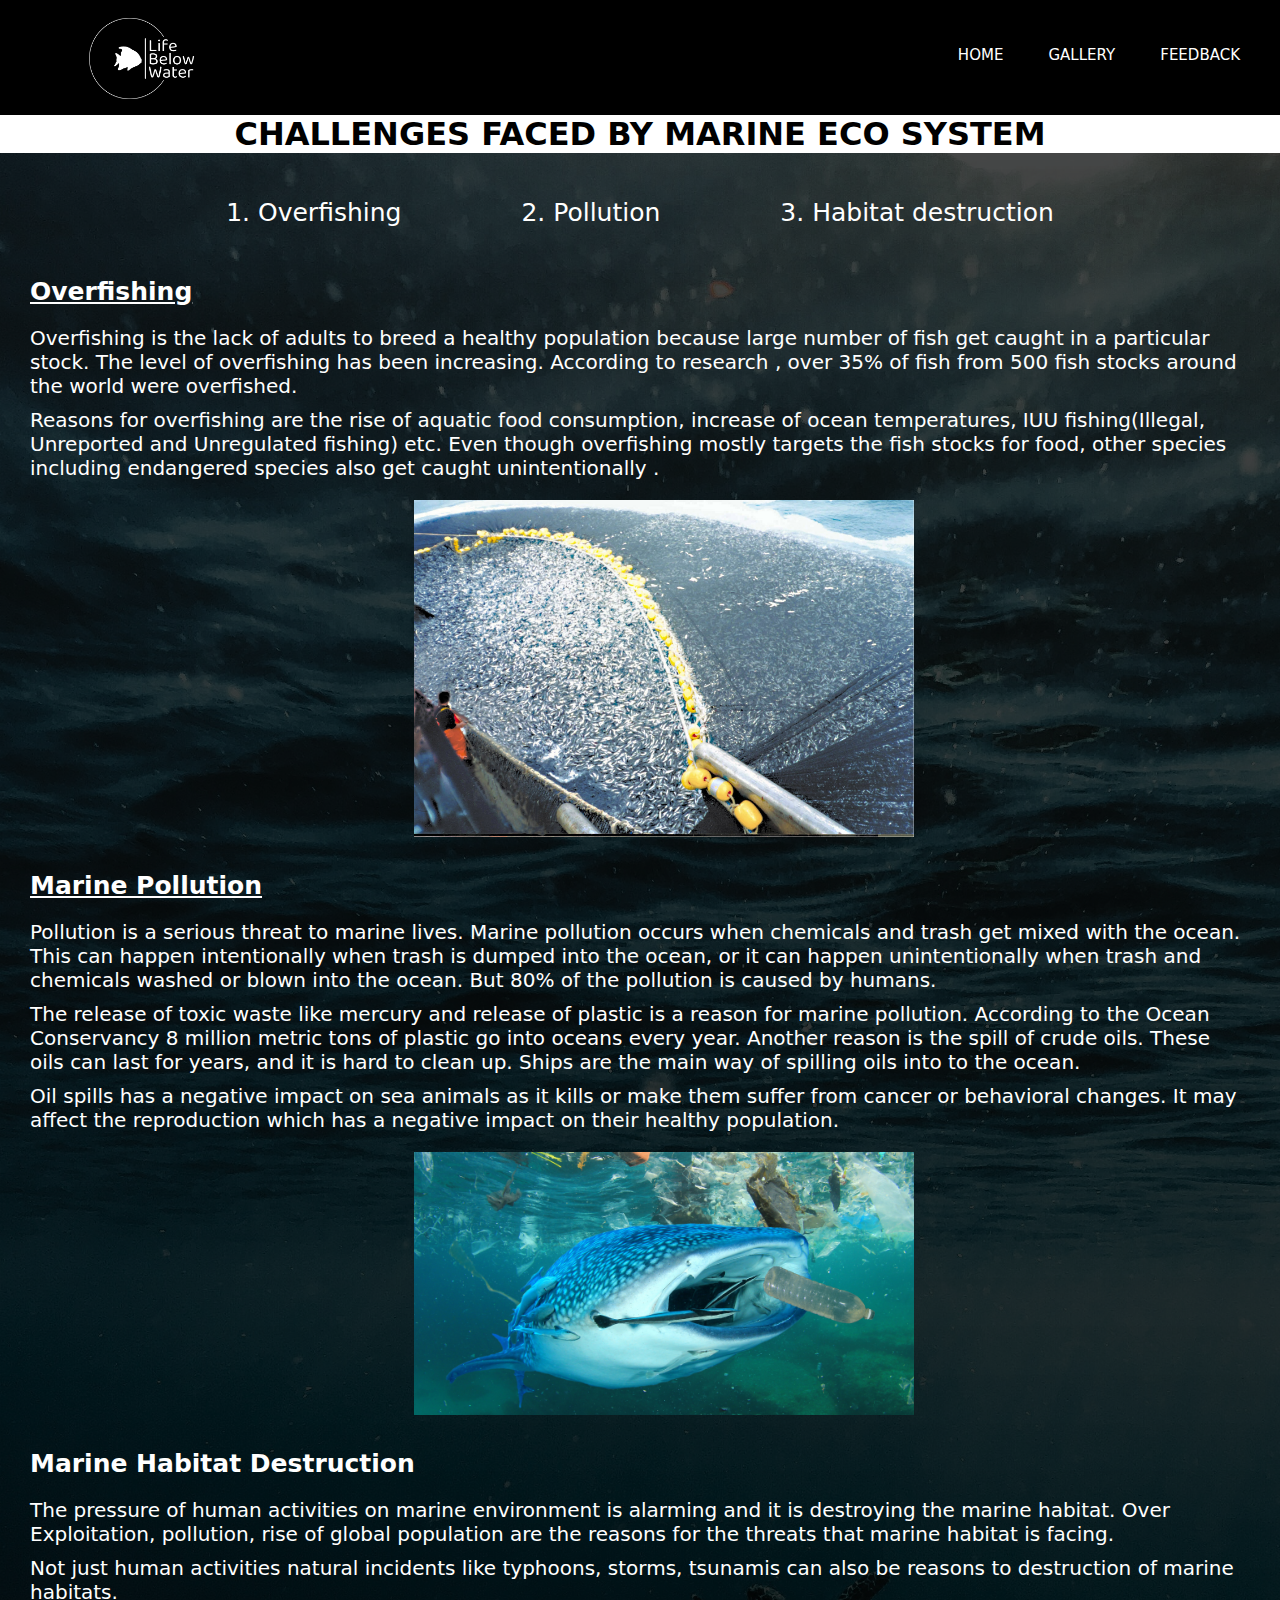
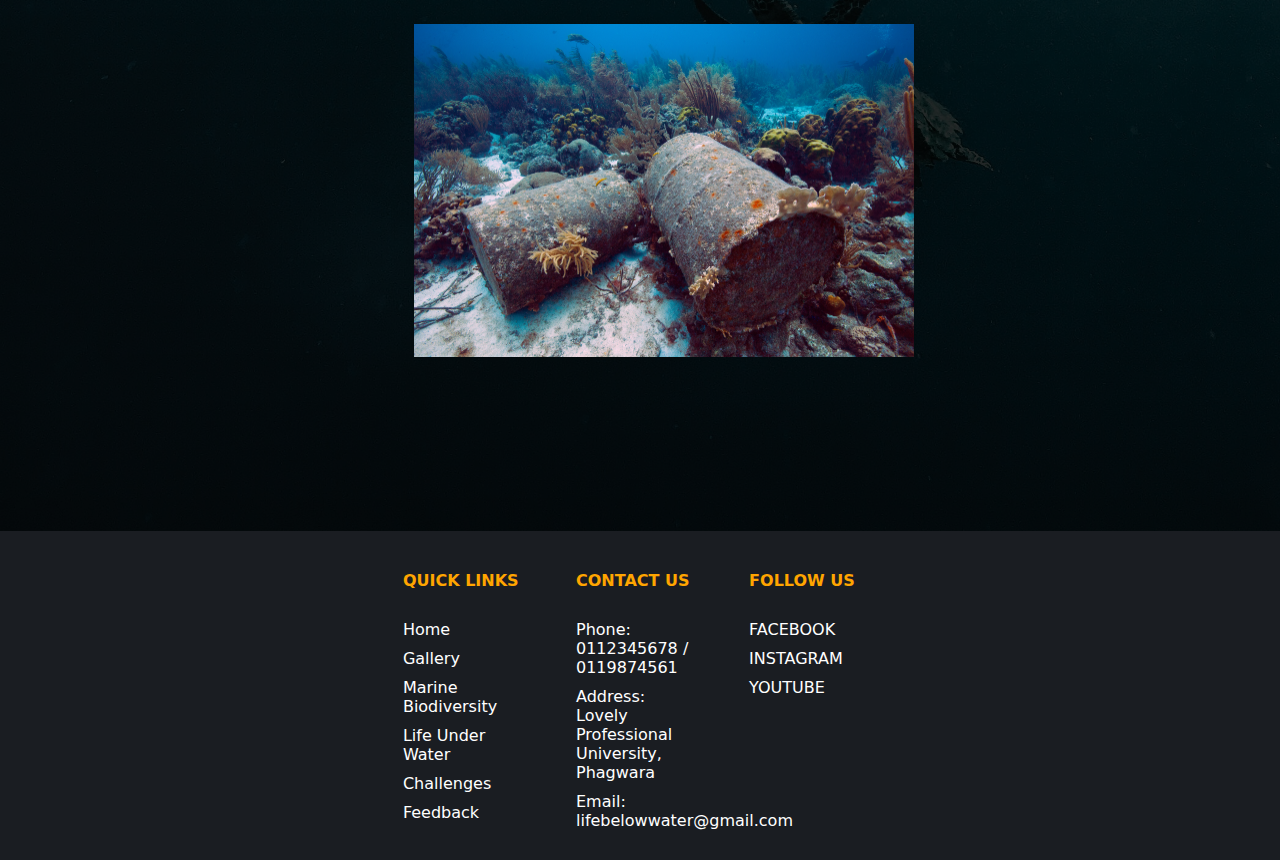
<file: challanges.html>
<!DOCTYPE html>
<html lang="en">
<head>
    <meta charset="UTF-8">
    <meta name="viewport" content="width=device-width, initial-scale=1.0">
    <title>Challenges Faced by marine eco system</title>

    <link rel="stylesheet"  href="index.css">
    
    <style>

        body{
            background-image: linear-gradient(rgba(0,0,0,0.7),rgba(0,0,0,0.9)), url(content3BG.jpg);
            background-position: center;
            background-size: cover;
        }

        h1{
            text-align: center;
            background-color: white;
            color: black;
            margin-bottom: 15px;
        }
        
        .topics{
            display: flex;
            justify-content: center;
             padding: 20px;
        }

        .topics ol {
            display: flex;
            list-style: none;
            margin: 0;
            padding: 0;
            
        }

        .topics ol li{
            font-size: 25px;
            color: #fff;
            text-align: center;
            display: inline-block;
            margin: 0 50px;
            padding: 10px;
             ;

        }

        .subtopic h3{
            text-align: left;
            margin: 20px 30px;
            color: #fff;
            font-size: 25px;
        }

        .subtopic p{
            text-align: left;
            margin: 10px 30px;
            color: #fff;
            font-size: 20px;
        }

        img{
            width: 50%;
            max-width: 500px;
            height: auto;
            margin: 10px 30px;
           padding: 0 30%;
 
        }

    </style>

</head>
<body>
    <header class="header">

        <div class="logo">
            <img src="logo.png" alt="logo" class="logo" >
        
        </div>

        <nav>
            <ul>

                <li><a href="index.html">HOME</a></li>
                <li><a href="gallery.html">GALLERY</a></li>
                <li><a href="feedback.html">FEEDBACK</a></li>
              
            </ul>
        </nav>
    </header>    

    <h1>CHALLENGES FACED BY MARINE ECO SYSTEM</h1>

    <div class="topics">
        <ol>
            <li>1. Overfishing</li>
            <li>2. Pollution</li>
            <li>3. Habitat destruction</li>
        </ol>
    </div>

    <div class="subtopic">
        <h3><u>Overfishing</u></h3>
        <p>Overfishing is the lack of adults to breed a healthy population because large number of fish get caught in a particular stock. The level of overfishing has been increasing. According to research , over 35% of fish from 500 fish stocks around the world were overfished.</p>
        <p>Reasons for overfishing are the rise of aquatic food consumption, increase of ocean temperatures, IUU fishing(Illegal, Unreported and Unregulated fishing) etc. Even though overfishing mostly targets the fish stocks for food, other species including endangered species also get caught unintentionally .</p>
        <img src="fishing.jpg" alt="Overfishing">
    </div>

    <div class="subtopic">
        <h3><u>Marine Pollution</u></h3>
        <p>Pollution is a serious threat to marine lives. Marine pollution occurs when chemicals and trash get mixed with the ocean. This can happen intentionally when trash is dumped into the ocean, or it can happen unintentionally when trash and chemicals washed or blown into the ocean. But 80% of the pollution is caused by humans.</p>
        <p>The release of toxic waste like mercury and release of plastic is a reason for marine pollution. According to the Ocean Conservancy 8 million metric tons of plastic go into oceans every year. Another reason is the spill of crude oils. These oils can last for years, and it is hard to clean up. Ships are the main way of spilling oils into to the ocean.</p>
        <p>Oil spills has a negative impact on sea animals as it kills or make them suffer from cancer or behavioral changes. It may affect the  reproduction which has a negative impact on their healthy population.</p>
        <img src="pollution.png" alt="marine-pollution" >
    </div>

    <div class="subtopic">
        <h3>Marine Habitat Destruction</h3>
        <p>The pressure of human activities on marine environment is alarming and it is destroying the marine habitat. Over Exploitation, pollution, rise of global population are the reasons for the threats that marine habitat is facing.</p>
        <p>Not just human activities natural incidents like typhoons, storms, tsunamis can also be reasons to destruction of marine habitats.</p>
        <img src="habitat.jpg" alt="habitat-destruction">
    </div>

        <footer>
        
            <div class="col">
                <h4>QUICK LINKS</h4>
                <ul>
                    <li><a href="index.html">Home</a></li>
                    <li><a href="gallery.html">Gallery</a></li>
                    <li><a href="marine biodiversity.html">Marine Biodiversity</a></li>
                    <li><a href="preseving life below water.html">Life Under Water</a></li>
                    <li><a href="challanges.html">Challenges</a></li>
                    <li><a href="feedback.html">Feedback</a></li>
                </ul>
            </div>


            <div class="col">
                <h4>CONTACT US</h4>
                <ul>
                    <li><a href="#">Phone: <br> 0112345678 / 0119874561</a></li>
                    <li><a href="#">Address:<br> Lovely Professional University, Phagwara</a></li>
                    <li><a href="mailto:singhalchetan00@gmail.com">Email:<br> lifebelowwater@gmail.com</a></li>
                </ul>
            </div>

            <div class="col">
                <h4>FOLLOW US</h4>
                <ul>
                    <li><a href="https://www.facebook.com/">FACEBOOK</a></li>
                    <li><a href="https://www.instagram.com/accounts/login/">INSTAGRAM</a></li>
                    <li><a href="https://www.youtube.com/">YOUTUBE</a></li>
                </ul>
            </div>
    </footer>


</body>
</html>
</file>
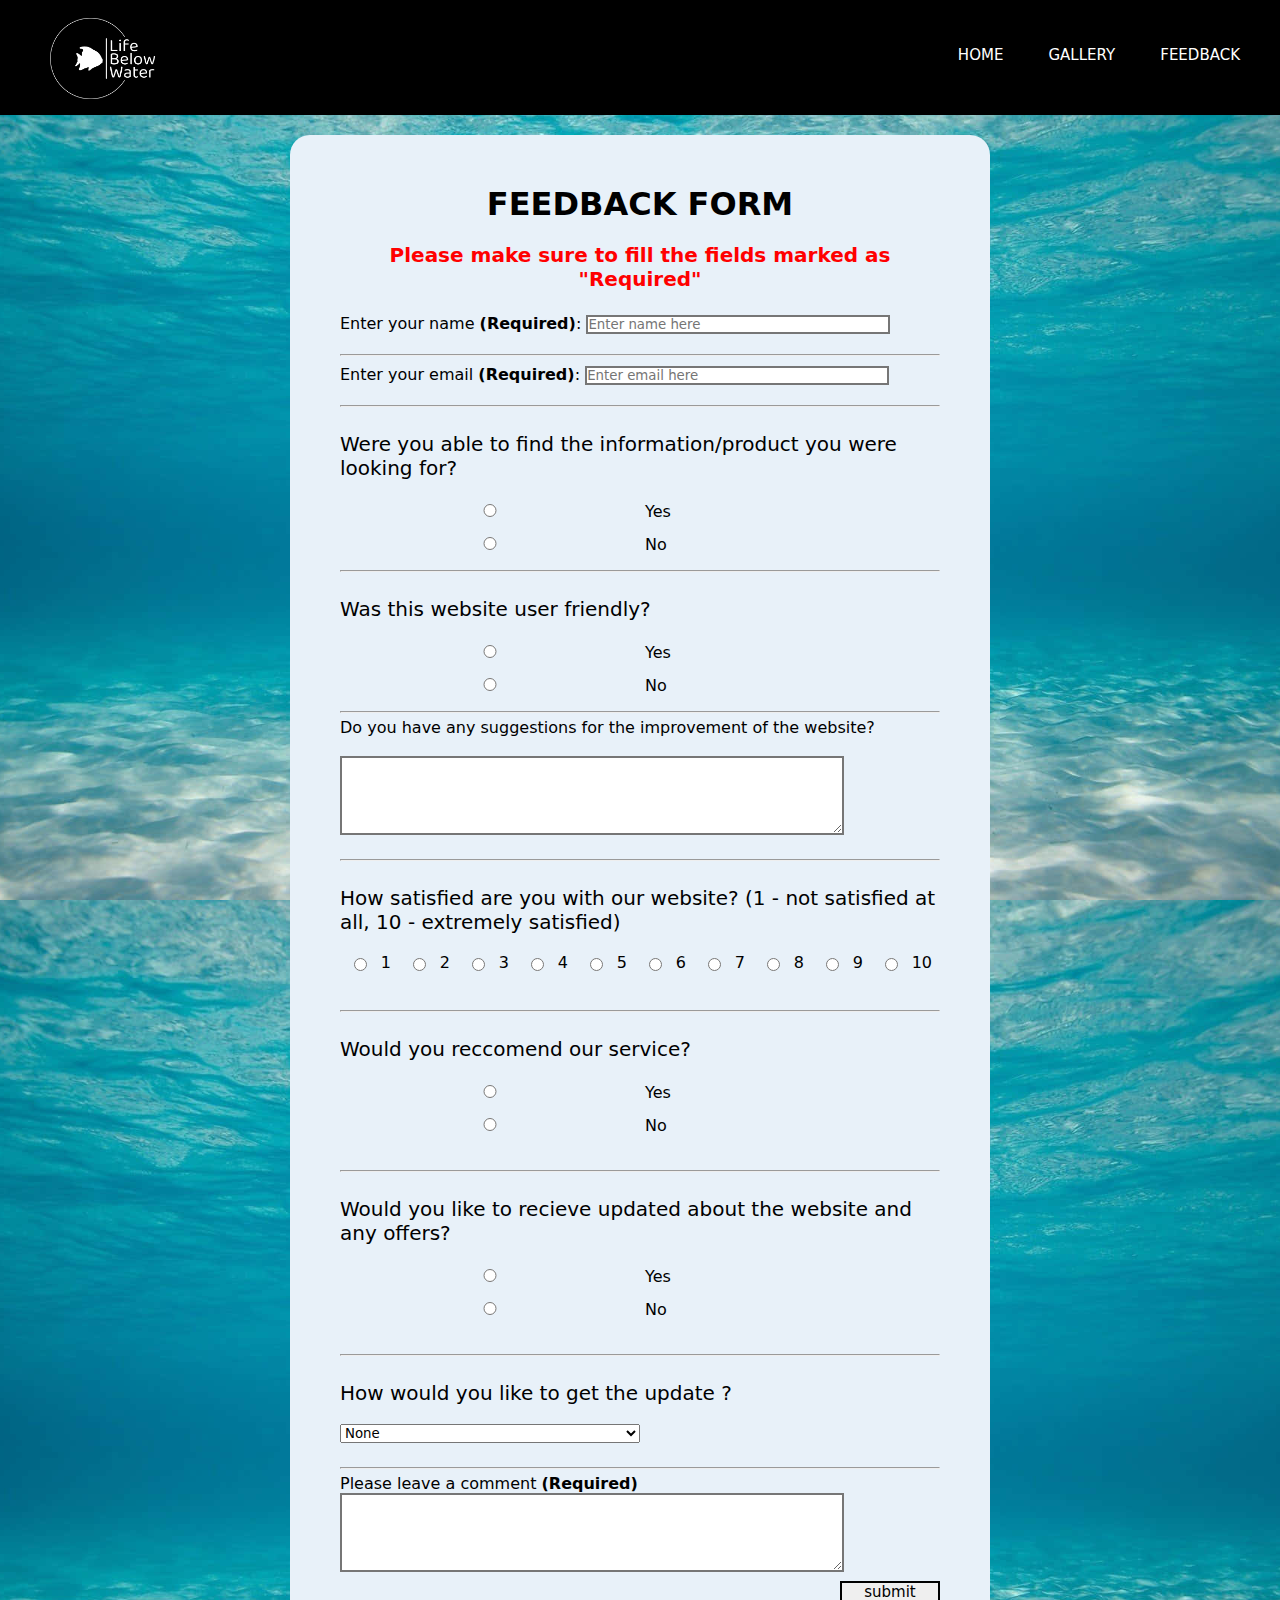
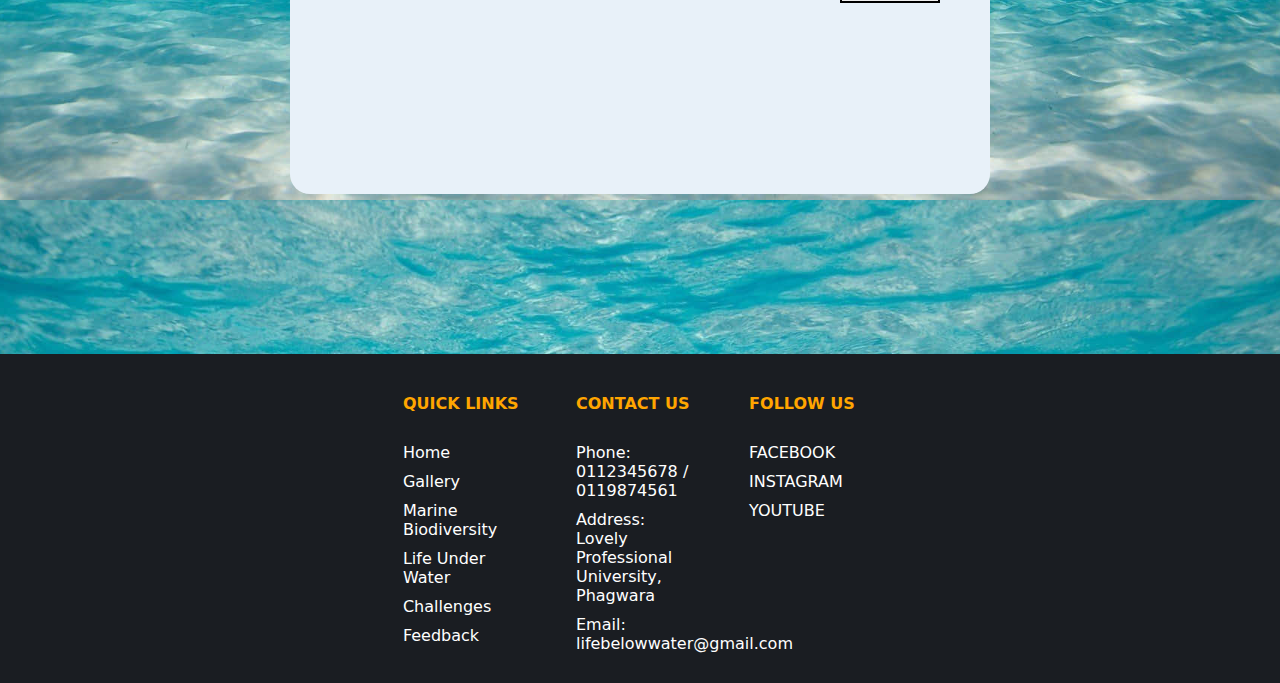
<file: feedback.html>
<!DOCTYPE html>
<html lang="en">
<head>
    <meta charset="UTF-8">
    <meta name="viewport" content="width=device-width, initial-scale=1.0">
    <title>feedback</title>
    <script defer src="script.js"></script>

    <link rel="stylesheet" href="index.css">

     <!-- Embedded CSS is used -->
    <style>

         body {

        width: 100%;
        height: 100vh;
        background-image:url(feedbackBG.jpg);
        background-position: center;
        background-size: cover;
        }
        

        form{
            background-color:#e8f1f9 ;
            display: flex;
            flex-direction: column;
            margin: 20px auto;
            top: 50%;
            left: 50%;
            padding: 50px 50px;
            width: 90%;
            max-width: 600px;
            height: auto;
            border-radius: 20px;

        }

        .feedback p {
            text-align: left;
        }

        form h1{

            text-align: center;
        }

        input{
            margin-bottom: 15px;
            margin-top: 5px;
            width: 300px;
            border-style: solid;
            border-width: 2px;
        }

        .radio{
            margin-right: 10px;

        }

        .radio-ten{
            display: flex;
        }

        .radio-ten label {
            display: inline-block;
            width: 30px;
            height: 30px;
            text-align: center;
            line-height:20px;
            margin-right: 8px;
        }

        hr{
            margin-top: 5px;
            margin-bottom: 5px;
        }

        select {
            width: 300px;
        }

        textarea{
            width: 500px;
            border-style: solid;
            border-width: 2px;
        }

        .btn{
            display: flex;
            justify-content: center;
            font-size: 15px;
            width: 100px;
            margin-left: auto;
            
        }

        button{
            border-style: solid;
            border-width: 2px;
            padding: 10px 20px;
            font-size: 20px;
            margin: 10px auto;
            display: block;
        }

        h2{
            text-align: center;
            padding-top:20px;
            margin-top: 10px;
            font-size: 30px;
        }

        p{
            text-align: center;
            padding-top:20px;
            font-size: 20px;
        }

        .button-container{
            text-align: center;
            visibility: hidden;
        }


    </style>
</head>

<body>

     <!-- header is included in feedback page -->
    <header class="header">

        <div class="logo">
            <img src="logo.png" alt="logo" class="logo" >
        
        </div>

        <nav>
            <ul>

              <li><a href="index.html">HOME</a></li>
                <li><a href="gallery.html">GALLERY</a></li>
                <li><a href="feedback.html">FEEDBACK</a></li>
              
            </ul>
        </nav>

</header>


<form id="form" action="#" method="post" enctype="text/plain" class="feedback" >

    <h1>FEEDBACK FORM</h1>
    <p style="text-align: center; font-weight: bold; color: red;">Please make sure to fill the fields marked as "Required"</p><br>

     <!-- text input is used to get the name of the user-->
    <div>        
        <label for="usersname">Enter your name <b>(Required)</b>: </label>
        <input type="text" name="usersname" id="usersname" placeholder="Enter name here" required>
        <hr>
    </div>


     <!-- email input is used to get the email of the user -->
    <div>
        <label for="email" id="email-label">Enter your email <b>(Required)</b>: </label>
        <input type="email" name="email" id="email" placeholder="Enter email here" required>
        <hr>
    </div>


    <p>Were you able to find the information/product you were looking for?</p><br>

     <!-- radio is used to get one answer from two answers -->
    <div class="radio-group">
        <input type="radio" name="visit" id="found" value="yes" >
        <label for="yes" >Yes</label>
    </div>

    <div class="radio-group">
        <input type="radio" name="visit" id="not-found" value="no" >
        <label for="no" >No</label>
    </div> <hr>


    <p>Was this website user friendly?</p><br>


     <!-- radio is used to get one answer from two answers -->
    <div class="radio-group">
        <input type="radio" name="nav" id="friendly" value="yes" >
        <label for="yes">Yes</label>
    </div>    

    <div class="radio-group">
        <input type="radio" name="nav" id="non-friendly" value="no" >
        <label for="no">No</label>
    </div>  <hr>

     <!-- text area is used to get the suggestions -->
    <label for="suggesions">Do you have any suggestions for the improvement of the website?</label><br>
    <textarea name="suggesions" id="suggesions" cols="20" rows="5">
    </textarea><br><hr>


    <p>How satisfied are you with our website? (1 - not satisfied at all, 10 - extremely satisfied)</p><br>


     <!-- radio is used to get the rating -->
    <div class="radio-ten">

        <input type="radio" name="satis" id="num1" value="1" >
        <label for="num1">1</label>

        <input type="radio" name="satis" id="num2" value="2" >
        <label for="num2">2</label>

        <input type="radio" name="satis" id="num3" value="3" >
        <label for="num3">3</label>

        <input type="radio" name="satis" id="num4" value="4" >
        <label for="num4">4</label>

        <input type="radio" name="satis" id="num5" value="5" >
        <label for="num5">5</label>

        <input type="radio" name="satis" id="num6" value="6" >
        <label for="num6">6</label>

        <input type="radio" name="satis" id="num7" value="7" >
        <label for="num7">7</label>

        <input type="radio" name="satis" id="num8" value="8" >
        <label for="num8">8</label>

        <input type="radio" name="satis" id="num9" value="9" >
        <label for="num9">9</label>

        <input type="radio" name="satis" id="num10" value="10" >
        <label for="num10">10</label>
    </div><br> <hr>


    <p>Would you reccomend our service?</p><br>


     <!-- radio is used to get one answer from two answers -->
    <div class="radio-group">
        <input type="radio" name="reccomend" id="yes" value="yes" >
        <label for="yes">Yes</label>
    </div>    

    <div class="radio-group">
        <input type="radio" name="reccomend" id="no" value="no" >
        <label for="no">No</label>
    </div><br><hr>


    <p>Would you like to recieve updated about the website and any offers? </p><br>

     <!-- radio is used to get one answer from two answers -->
    <div class="radio-group">
        <input type="radio" name="update" id="updates" value="yes" >
        <label for="yes">Yes</label>
    </div> 

    <div class="radio-group">
        <input type="radio" name="update" id="no-updates" value="no" >
        <label for="no">No</label>
    </div><br><hr>


    <p>How would you like to get the update ?</p><br>

     <!-- select dropdown is used to get the method user wants to get the updates -->
    <select name="update" id="update">
        <option value="none">None</option>
        <option value="email">Via email</option>
        <option value="call">Via phone call</option>
        <option value="message">Via message</option>
    </select><br><hr>

     <!-- text are is used to get suggestions -->
    <div>
    <label for="comment">Please leave a comment <b>(Required)</b></label><br>
    <textarea name="comment" id="comment" cols="20" rows="5" required>
    </textarea><br>
    </div>

     <!-- submit button is used to do the submission -->
    <input type="submit" value="submit" name="submit" class="btn" id="submit">

     <!-- div tag with a class to do modifications to done and edit buttons that displays on the preview of the feedback -->
    <div class="button-container">
        <button onclick="editForm()">Edit</button>
        <button onclick="printUpdatedForm()" id="done-button">Done</button>
    </div>

</form>

 <!-- footer is included in feedback page -->
<footer>
        
    <div class="col">
        <h4>QUICK LINKS</h4>
        <ul>
            <li><a href="index.html">Home</a></li>
            <li><a href="gallery.html">Gallery</a></li>
            <li><a href="marine biodiversity.html">Marine Biodiversity</a></li>
            <li><a href="preseving life below water.html">Life Under Water</a></li>
            <li><a href="challanges.html">Challenges</a></li>
            <li><a href="feedback.html">Feedback</a></li>
        </ul>
    </div>


    <div class="col">
        <h4>CONTACT US</h4>
        <ul>
            <li><a href="#">Phone: <br> 0112345678 / 0119874561</a></li>
            <li><a href="#">Address:<br> Lovely Professional University, Phagwara</a></li>
            <li><a href="mailto:singhalchetan00@gmail.com">Email:<br> lifebelowwater@gmail.com</a></li>
        </ul>
    </div>

    <div class="col">
        <h4>FOLLOW US</h4>
        <ul>
            <li><a href="https://www.facebook.com/">FACEBOOK</a></li>
            <li><a href="https://www.instagram.com/accounts/login/">INSTAGRAM</a></li>
            <li><a href="https://www.youtube.com/">YOUTUBE</a></li>
        </ul>
    </div>




</footer>
    
</body>
</html>
</file>
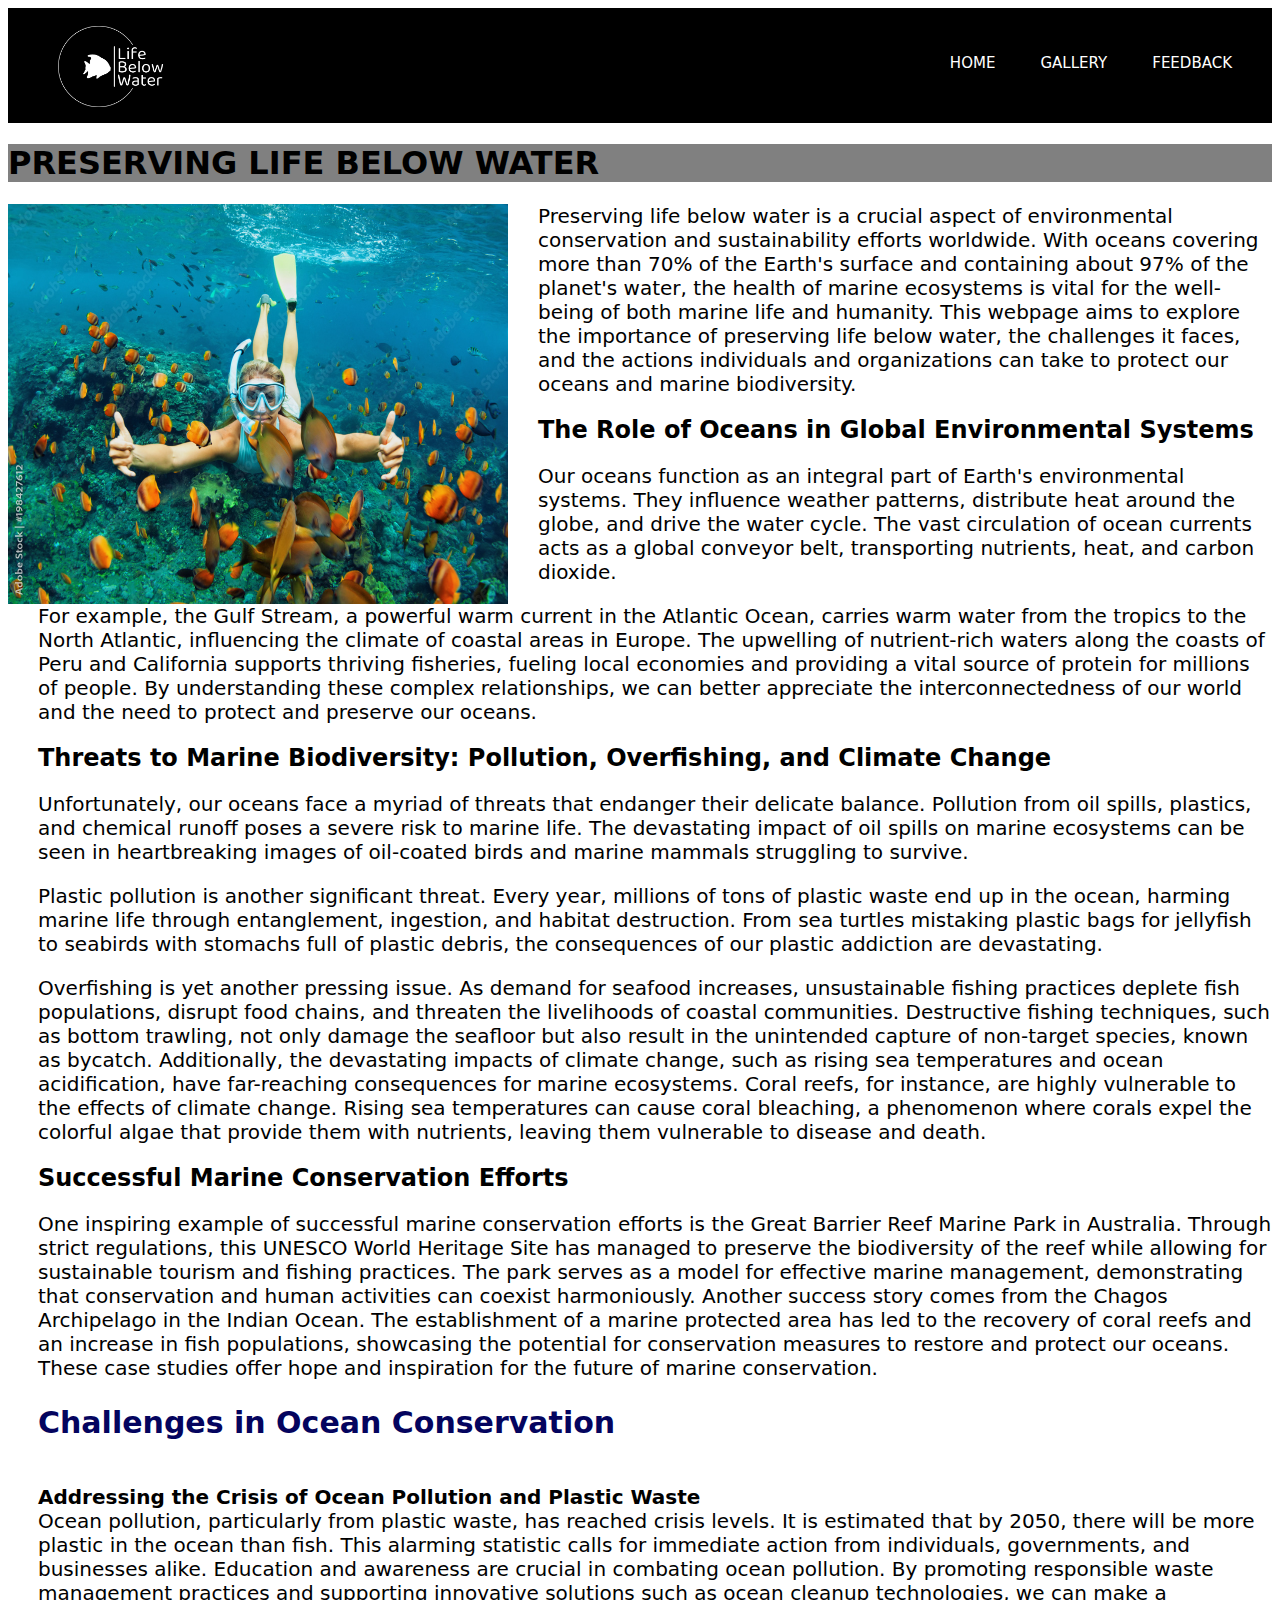
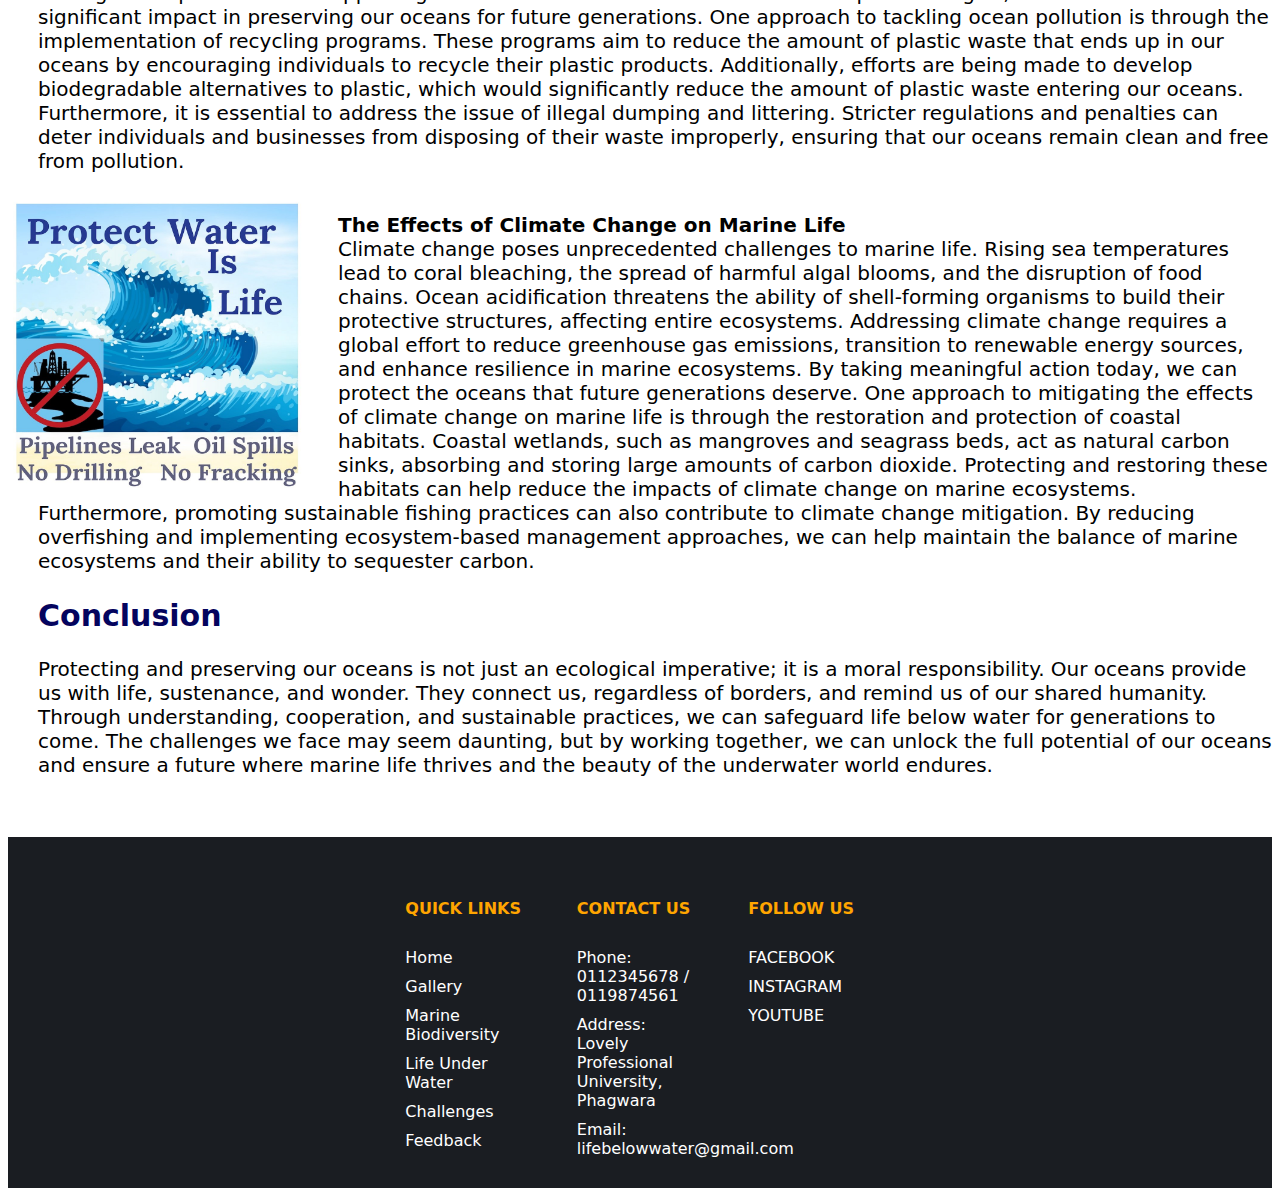
<file: preseving life below water.html>
<!DOCTYPE html>
<html lang="en">
<head>
    <meta charset="UTF-8">
    <meta name="viewport" content="width=device-width, initial-scale=1.0">
    <title>Content_4</title>
    <link rel="stylesheet" href = "preseve.css">
</head>
<body>

    <header class="header">

		<div class="logo">
			<img src="logo.png" alt="logo" class="logo" >
		
		</div>

		<nav>
			<ul>

				<li><a href="index.html">HOME</a></li>
				<li><a href="gallery.html">GALLERY</a></li>
				<li><a href="feedback.html">FEEDBACK</a></li>
			  

			</ul>
		</nav>

    </header>

    <h1>PRESERVING  LIFE  BELOW  WATER</h1>

	<img src="image7.jpg" alt="preserving life below water" style="float: left;" height="400" width="500">

    <p>Preserving life below water is a crucial aspect of environmental conservation and sustainability efforts worldwide. With oceans covering more than 70% of the Earth's surface and containing about 97% of the planet's water, the health of marine ecosystems is vital for the well-being of both marine life and humanity. This webpage aims to explore the importance of preserving life below water, the challenges it faces, and the actions individuals and organizations can take to protect our oceans and marine biodiversity.</p>



	<h2>The Role of Oceans in Global Environmental Systems</h2>

	<p>Our oceans function as an integral part of Earth's environmental systems. They influence weather patterns, distribute heat around the globe, and drive the water cycle. The vast circulation of ocean currents acts as a global conveyor belt, transporting nutrients, heat, and carbon dioxide.</p>

	<p>For example, the Gulf Stream, a powerful warm current in the Atlantic Ocean, carries warm water from the tropics to the North Atlantic, influencing the climate of coastal areas in Europe. The upwelling of nutrient-rich waters along the coasts of Peru and California supports thriving fisheries, fueling local economies and providing a vital source of protein for millions of people.

	By understanding these complex relationships, we can better appreciate the interconnectedness of our world and the need to protect and preserve our oceans.</p>

	

	<h2>Threats to Marine Biodiversity: Pollution, Overfishing, and Climate Change</h2>

	<p>Unfortunately, our oceans face a myriad of threats that endanger their delicate balance. Pollution from oil spills, plastics, and chemical runoff poses a severe risk to marine life. The devastating impact of oil spills on marine ecosystems can be seen in heartbreaking images of oil-coated birds and marine mammals struggling to survive.</p>

	<p>Plastic pollution is another significant threat. Every year, millions of tons of plastic waste end up in the ocean, harming marine life through entanglement, ingestion, and habitat destruction. From sea turtles mistaking plastic bags for jellyfish to seabirds with stomachs full of plastic debris, the consequences of our plastic addiction are devastating.</p>

	<p>Overfishing is yet another pressing issue. As demand for seafood increases, unsustainable fishing practices deplete fish populations, disrupt food chains, and threaten the livelihoods of coastal communities. Destructive fishing techniques, such as bottom trawling, not only damage the seafloor but also result in the unintended capture of non-target species, known as bycatch.

	Additionally, the devastating impacts of climate change, such as rising sea temperatures and ocean acidification, have far-reaching consequences for marine ecosystems. Coral reefs, for instance, are highly vulnerable to the effects of climate change. Rising sea temperatures can cause coral bleaching, a phenomenon where corals expel the colorful algae that provide them with nutrients, leaving them vulnerable to disease and death.</p>



	<h2>Successful Marine Conservation Efforts</h2>
	
	<p>One inspiring example of successful marine conservation efforts is the Great Barrier Reef Marine Park in Australia. Through strict regulations, this UNESCO World Heritage Site has managed to preserve the biodiversity of the reef while allowing for sustainable tourism and fishing practices. The park serves as a model for effective marine management, demonstrating that conservation and human activities can coexist harmoniously.

	Another success story comes from the Chagos Archipelago in the Indian Ocean. The establishment of a marine protected area has led to the recovery of coral reefs and an increase in fish populations, showcasing the potential for conservation measures to restore and protect our oceans. These case studies offer hope and inspiration for the future of marine conservation.</p>




	<h2 class="ex">Challenges in Ocean Conservation</h2>

	<h3>Addressing the Crisis of Ocean Pollution and Plastic Waste</h3>

	<p>Ocean pollution, particularly from plastic waste, has reached crisis levels. It is estimated that by 2050, there will be more plastic in the ocean than fish. This alarming statistic calls for immediate action from individuals, governments, and businesses alike.

		Education and awareness are crucial in combating ocean pollution. By promoting responsible waste management practices and supporting innovative solutions such as ocean cleanup technologies, we can make a significant impact in preserving our oceans for future generations.
		
		One approach to tackling ocean pollution is through the implementation of recycling programs. These programs aim to reduce the amount of plastic waste that ends up in our oceans by encouraging individuals to recycle their plastic products. Additionally, efforts are being made to develop biodegradable alternatives to plastic, which would significantly reduce the amount of plastic waste entering our oceans.
		
		Furthermore, it is essential to address the issue of illegal dumping and littering. Stricter regulations and penalties can deter individuals and businesses from disposing of their waste improperly, ensuring that our oceans remain clean and free from pollution.</p>


	<img src="image8.jpg" alt="" style="float: left;" width="300" height="300">

	<h3>The Effects of Climate Change on Marine Life</h3>

	<p>Climate change poses unprecedented challenges to marine life. Rising sea temperatures lead to coral bleaching, the spread of harmful algal blooms, and the disruption of food chains. Ocean acidification threatens the ability of shell-forming organisms to build their protective structures, affecting entire ecosystems.

		Addressing climate change requires a global effort to reduce greenhouse gas emissions, transition to renewable energy sources, and enhance resilience in marine ecosystems. By taking meaningful action today, we can protect the oceans that future generations deserve.
		
		One approach to mitigating the effects of climate change on marine life is through the restoration and protection of coastal habitats. Coastal wetlands, such as mangroves and seagrass beds, act as natural carbon sinks, absorbing and storing large amounts of carbon dioxide. Protecting and restoring these habitats can help reduce the impacts of climate change on marine ecosystems.
		
		Furthermore, promoting sustainable fishing practices can also contribute to climate change mitigation. By reducing overfishing and implementing ecosystem-based management approaches, we can help maintain the balance of marine ecosystems and their ability to sequester carbon.</p>




	<h2 class="ex">Conclusion</h2>

	<p>Protecting and preserving our oceans is not just an ecological imperative; it is a moral responsibility. Our oceans provide us with life, sustenance, and wonder. They connect us, regardless of borders, and remind us of our shared humanity.

		Through understanding, cooperation, and sustainable practices, we can safeguard life below water for generations to come. The challenges we face may seem daunting, but by working together, we can unlock the full potential of our oceans and ensure a future where marine life thrives and the beauty of the underwater world endures.
		</p>


    <footer>
        
		<div class="col">
			<h4>QUICK LINKS</h4>
			<ul>
				<li><a href="index.html">Home</a></li>
				<li><a href="gallery.html">Gallery</a></li>
				<li><a href="marine biodiversity.html">Marine Biodiversity</a></li>
				<li><a href="preseving life below water.html">Life Under Water</a></li>
				<li><a href="challanges.html">Challenges</a></li>
				<li><a href="feedback.html">Feedback</a></li>
			</ul>
		</div>


		<div class="col">
			<h4>CONTACT US</h4>
			<ul>
				<li><a href="#">Phone: <br> 0112345678 / 0119874561</a></li>
				<li><a href="#">Address:<br> Lovely Professional University, Phagwara</a></li>
				<li><a href="mailto:singhalchetan00@gmail.com">Email:<br> lifebelowwater@gmail.com</a></li>
			</ul>
		</div>

		<div class="col">
			<h4>FOLLOW US</h4>
			<ul>
				<li><a href="https://www.facebook.com/">FACEBOOK</a></li>
				<li><a href="https://www.instagram.com/accounts/login/">INSTAGRAM</a></li>
				<li><a href="https://www.youtube.com/">YOUTUBE</a></li>
			</ul>
		</div>

	
	
</footer>
    
</body>
</html>
</file>
<file: index.css>
*{
    margin: 0;
    padding: 0;
    font-family: system-ui;
}


.header{

    background-color: black;
    height: 115px;
    width: 100%;
    position: relative;
    box-sizing: border-box;
    padding-bottom: 20px;
}

.logo {
    
    width: 130px;
    margin-left: 25px;
    margin-right: 25px;
    float: left;
    margin-top: 6px;
    padding-top: 3px;
    margin-bottom: 5px;
}

nav ul {

    list-style: none;
    position: relative;
    float: right;
    margin-right: 20px;
    margin-top: 15px;
    
}

nav ul li{

    list-style-type: none;
    display: inline-block;
    line-height: 80px;
    margin-left:20px ;
    margin-right: 20px;
    font-size: 15px;

}

nav ul li a {

    color: #ffffff;
    text-decoration: none;
    padding: 0;

}

nav ul li :hover {

    background-color:orange;
    padding: 10px;
    text-decoration: none;

}

footer{
    background-color:rgb(26, 29, 34) ;
    margin-top: 160px;
    color: #fff;
    padding: 20px 0;
    text-align: center;
    position: relative;
    z-index: 1;
}

.col{
    display: inline-block;
    vertical-align: top;
    margin: 0 20px;
    width: 10%;
    box-sizing: border-box;
    text-align: left;
    
}

.col h4{
    margin-bottom: 30px;
    color: orange;
    padding-top: 20px;
}

.col ul {
    list-style-type: none;
    padding: 0;
    margin: 0;
}

.col ul li {
    margin-bottom: 10px;
    text-align: left;
}

.col ul li a{
    color: #fff;
    text-decoration: none;

}

footer .col ul li :hover{
    color: red;
}
</file>
<file: preseve.css>
.header{

    background-color: black;
    height: 115px;
    width: 100%;
    position: relative;
    box-sizing: border-box;
    padding-bottom: 20px;

    
    
}

body{
    background-attachment: fixed;
    font-family: system-ui;
    
    
    
}

.logo {
    
    width: 130px;
    margin-left: 25px;
    margin-right: 25px;
    float: left;
    margin-top: 6px;
    padding-top: 3px;
    margin-bottom: 5px;
}

nav ul {

    list-style: none;
    position: relative;
    float: right;
    margin-right: 20px;
    margin-top: 15px;
    
}

nav ul li{

    list-style-type: none;
    display: inline-block;
    line-height: 80px;
    margin-left:20px ;
    margin-right: 20px;
    font-size: 15px;

}

nav ul li a {

    color: #ffffff;
    text-decoration: none;
    padding: 0;

}

nav ul li :hover {

    background-color:orange;
    padding: 10px;
    text-decoration: none;

}

h1{
    background-color: grey;
    position: relative;
}

h3{
	position : relative;
	top: 20px;
	left: 30px;
	font-weight: bold;
	font-size: 20px;
}

h2{
    position: relative;
    left:30px ;
    
}

p{
    font: weight 5px;
	font-size: 20px;
    position: relative;
    left: 30px;
    margin-right:30px;
    
    
    
    
    
}

footer{
    background-color:rgb(26, 29, 34) ;
    margin-top: 60px;
    color: #fff;
    padding: 20px 0;
    text-align: center;
    position: relative;
    z-index: 1;
    
}

.col{
    display: inline-block;
    vertical-align: top;
    margin: 0 20px;
    width: 10%;
    box-sizing: border-box;
    text-align: left;
    
}

.col h4{
    margin-bottom: 30px;
    color: orange;
    padding-top: 20px;
}

.col ul {
    list-style-type: none;
    padding: 0;
    margin: 0;
}

.col ul li {
    margin-bottom: 10px;
    text-align: left;
}

.col ul li a{
    color: #fff;
    text-decoration: none;

}

footer .col ul li :hover{
    color: red;
}



.ex{
    color: rgb(4, 4, 94);
    position: relative;
    font-size: 30px;
}
</file>
